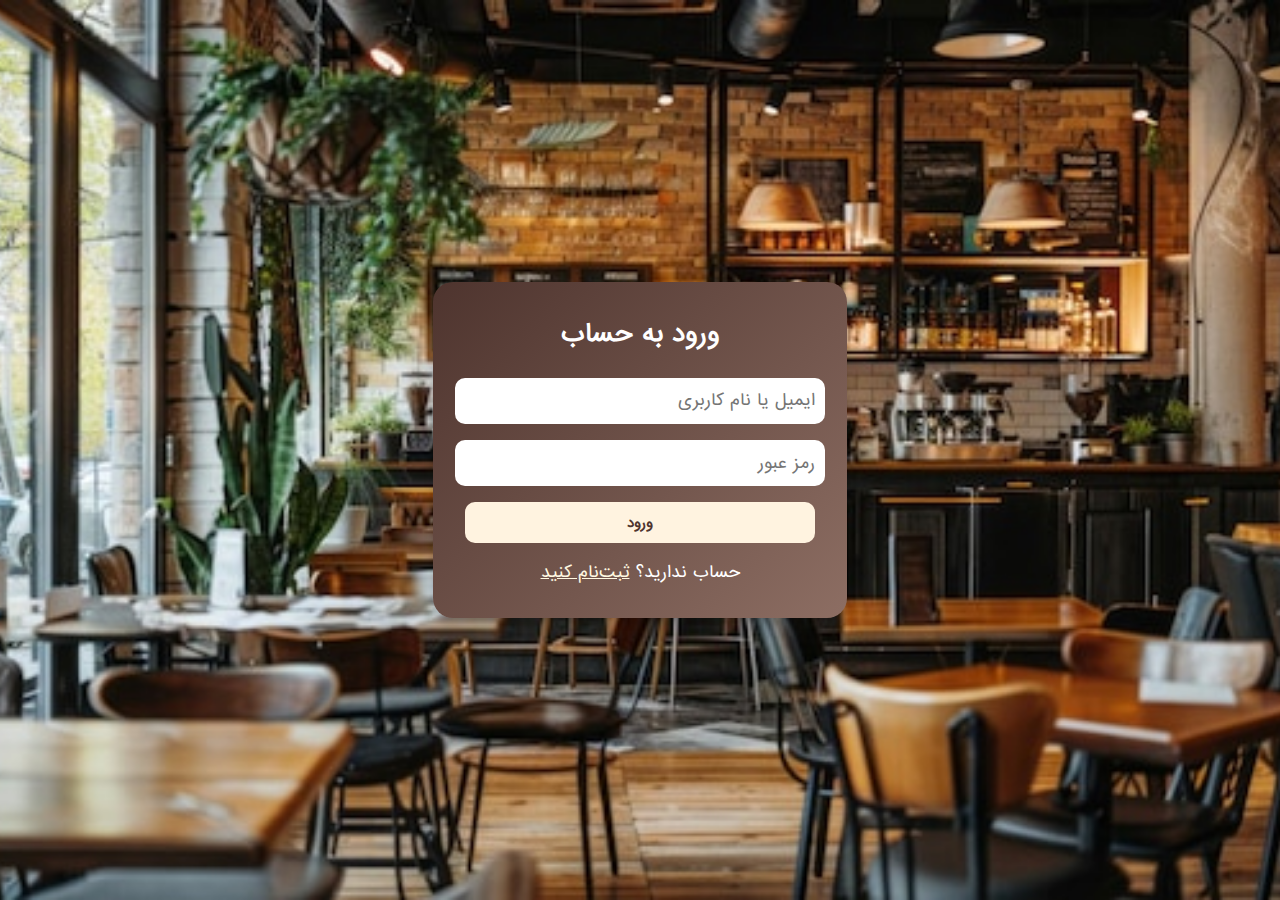
<file: assets/pages/login.html>
<!DOCTYPE html>
<html lang="fa-IR">
<head>
    <meta charset="UTF-8">
    <meta name="viewport" content="width=device-width, initial-scale=1.0">
    <link rel="stylesheet" href="../css/login.css">
    <link rel="icon" type="image/x-icon" href="../img/cafe.png">
    <link rel="stylesheet" href="https://cdnjs.cloudflare.com/ajax/libs/font-awesome/6.5.0/css/all.min.css">
    <title>ورود</title>
</head>
<body dir="rtl">
  <div class="auth-box">
    <h2>ورود به حساب</h2>
    <input id="username" type="text" placeholder="ایمیل یا نام کاربری" />
    <input id="password" type="password" placeholder="رمز عبور" />
    <button type="button" id="login" onclick="login()">ورود</button>
    <p>حساب ندارید؟ <a href="./signup.html">ثبت‌نام کنید</a></p>
  </div>  
</body>
    <script src="../js/login.js"></script>
</html>
</file>
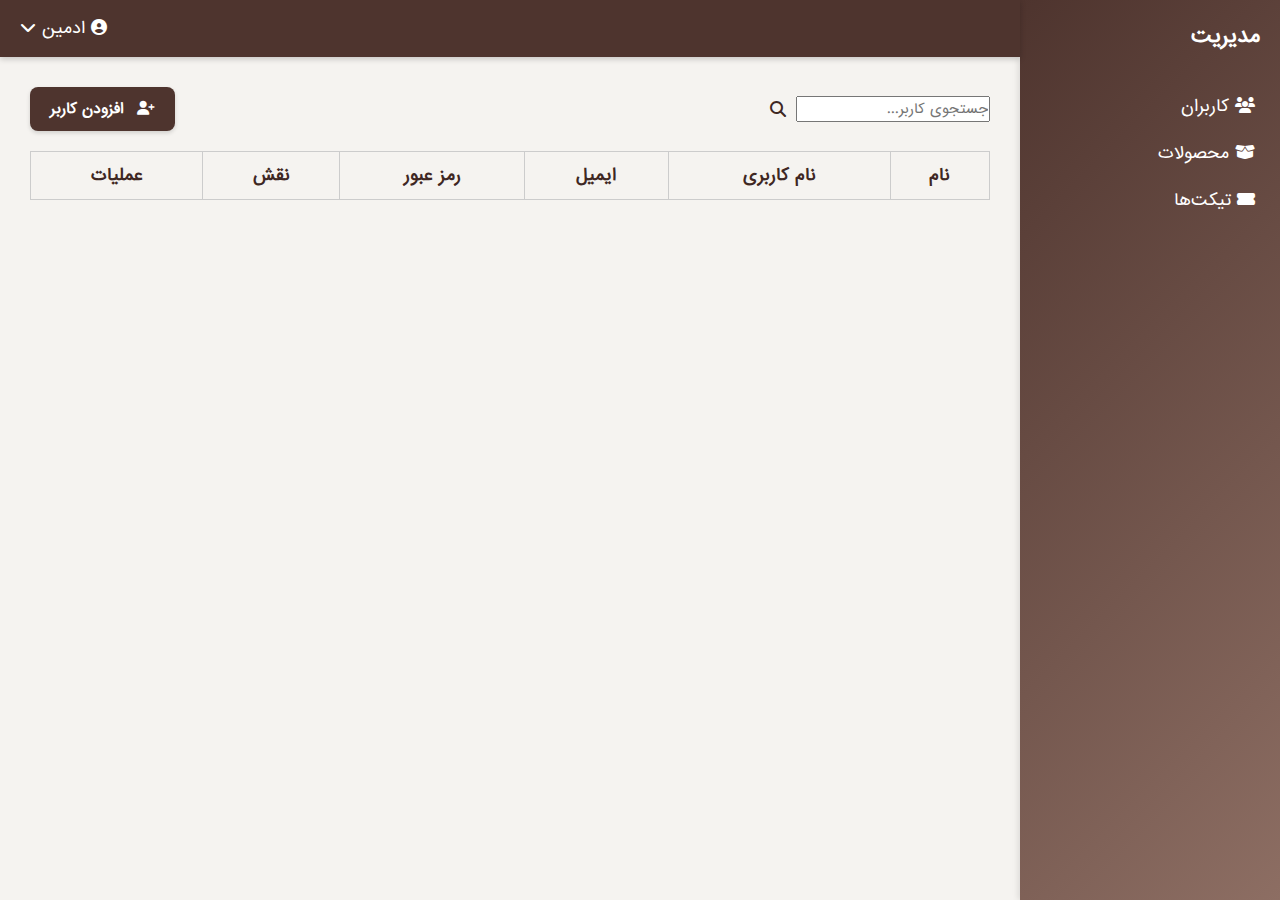
<file: assets/pages/panelAdmin.html>
<!DOCTYPE html>
<html lang="fa-IR">
<head>
    <meta charset="UTF-8">
    <meta name="viewport" content="width=device-width, initial-scale=1.0">
    <link rel="stylesheet" href="../css/panelAdmin.css">
    <link rel="icon" type="image/x-icon" href="../img/cafe.png">
    <link rel="stylesheet" href="https://cdnjs.cloudflare.com/ajax/libs/font-awesome/6.5.0/css/all.min.css">
    <title>پنل ادمین</title>
</head>
<body>
      <div class="admin-panel">
    <!-- Sidebar -->
    <aside class="sidebar">
      <div class="sidebar-title">مدیریت</div>
      <ul class="menu">
        <li class="clickableUsers"><i class="fas fa-users"></i> کاربران</li>
        <li class="clickableProducts"><i class="fas fa-box-open"></i> محصولات</li>
        <li class="clickableTikets"><i class="fas fa-ticket-alt"></i> تیکت‌ها</li>
      </ul>
    </aside>

    <!-- Main Content -->
    <div class="main-content">
      <!-- Header -->
      <header class="admin-header">
        <div class="admin-name-wrapper">
          <div class="admin-name" onclick="toggleDropdown()">
            <i class="fas fa-user-circle"></i> ادمین
            <i class="fas fa-chevron-down"></i>
          </div>
          <ul class="dropdown" id="adminDropdown">
            <li><i class="fas fa-user"></i> پروفایل کاربری</li>
            <li><i class="fas fa-sign-out-alt"></i> خروج</li>
          </ul>
        </div>
      </header>

      <!-- Main body -->
      <div class="dashboard-body">
        <div class="welcome">
            <!-- <h2>به پنل مدیریت خوش آمدید</h2>
            <p>لطفاً از منو سمت راست گزینه مورد نظر را انتخاب کنید.</p> -->
        </div>
        <div class="Users">
          <!-- User Management Section in .Users div -->
          <div class="usersHeader">
            <!-- Search Input -->
            <div class="search-container">
              <input type="text" id="userSearchInput" placeholder="جستجوی کاربر...">
              <i class="fas fa-search"></i>
            </div>

            <!-- Add User Button -->
            <button id="addUserBtn"><i class="fas fa-user-plus"></i> افزودن کاربر</button>
          </div>

          <!-- User Table -->
          <table id="userTable">
            <thead>
              <tr>
                <th>نام</th>
                <th>نام کاربری</th>
                <th>ایمیل</th>
                <th>رمز عبور</th>
                <th>نقش</th>
                <th>عملیات</th>
              </tr>
            </thead>
            <tbody></tbody>
          </table>

          <!-- Edit/Add User Form -->
          <div class="userFormContainer" style="display:none;">
            <h3 id="formTitle">افزودن/ویرایش کاربر</h3>
            <form id="userForm">
              <input type="text" id="name" placeholder="نام" required>
              <input type="text" id="username" placeholder="نام کاربری" required>
              <input type="email" id="email" placeholder="ایمیل" required>
              <input type="text" id="password" placeholder="رمز عبور" required>
              <select id="role">
                <option value="0">مدیر</option>
                <option value="1">کاربر</option>
              </select>
              <button type="submit">ذخیره</button>
            </form>
          </div>
        </div>
        <div class="Products"></div>
        <div class="Tikets"></div>
      </div>
    </div>
  </div>

</body>
<script src="../js/panelAdmin.js"></script>
</html>
</file>
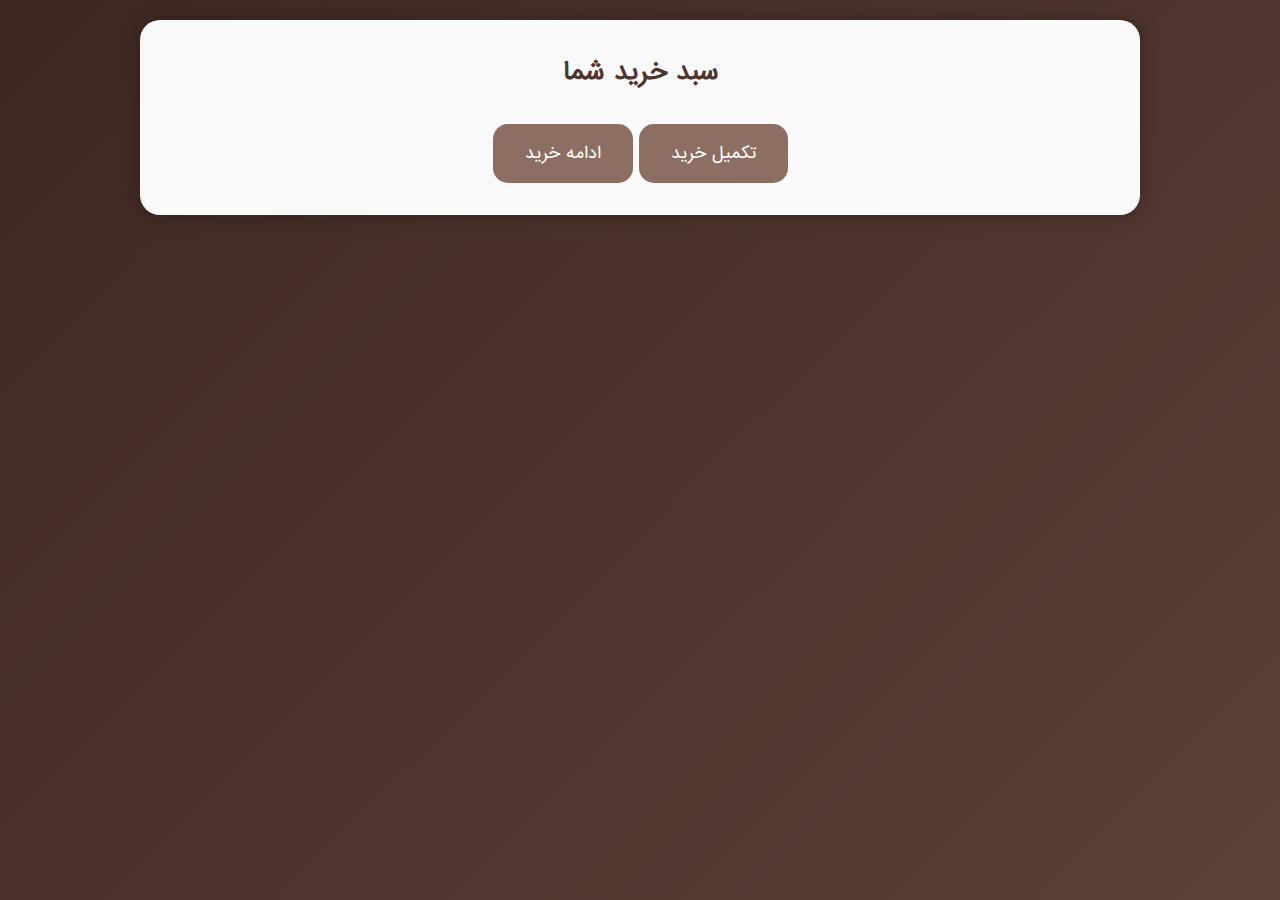
<file: assets/pages/shoppingCart.html>
<!DOCTYPE html>
<html lang="fa_IR">
<head>
    <meta charset="UTF-8">
    <meta name="viewport" content="width=device-width, initial-scale=1.0">
    <link rel="icon" type="image/x-icon" href="../img/cafe.png">
    <link rel="stylesheet" href="../css/shoppingCart.css">
    <link rel="stylesheet" href="https://cdnjs.cloudflare.com/ajax/libs/font-awesome/6.5.0/css/all.min.css">
    <title>سبد خرید</title>
</head>
<body dir="rtl">
   <div class="cart-container">
    <h2>سبد خرید شما</h2>

    <div class="cart-items"></div>

    <div class="cart-summary">
      <h3 id="total"></h3>
      <button class="checkout-btn">تکمیل خرید</button>
      <button class="home-btn">ادامه خرید</button>
    </div>
  </div>
</body>
    <script src="../js/shoppingCart.js"></script>
</html>
</file>
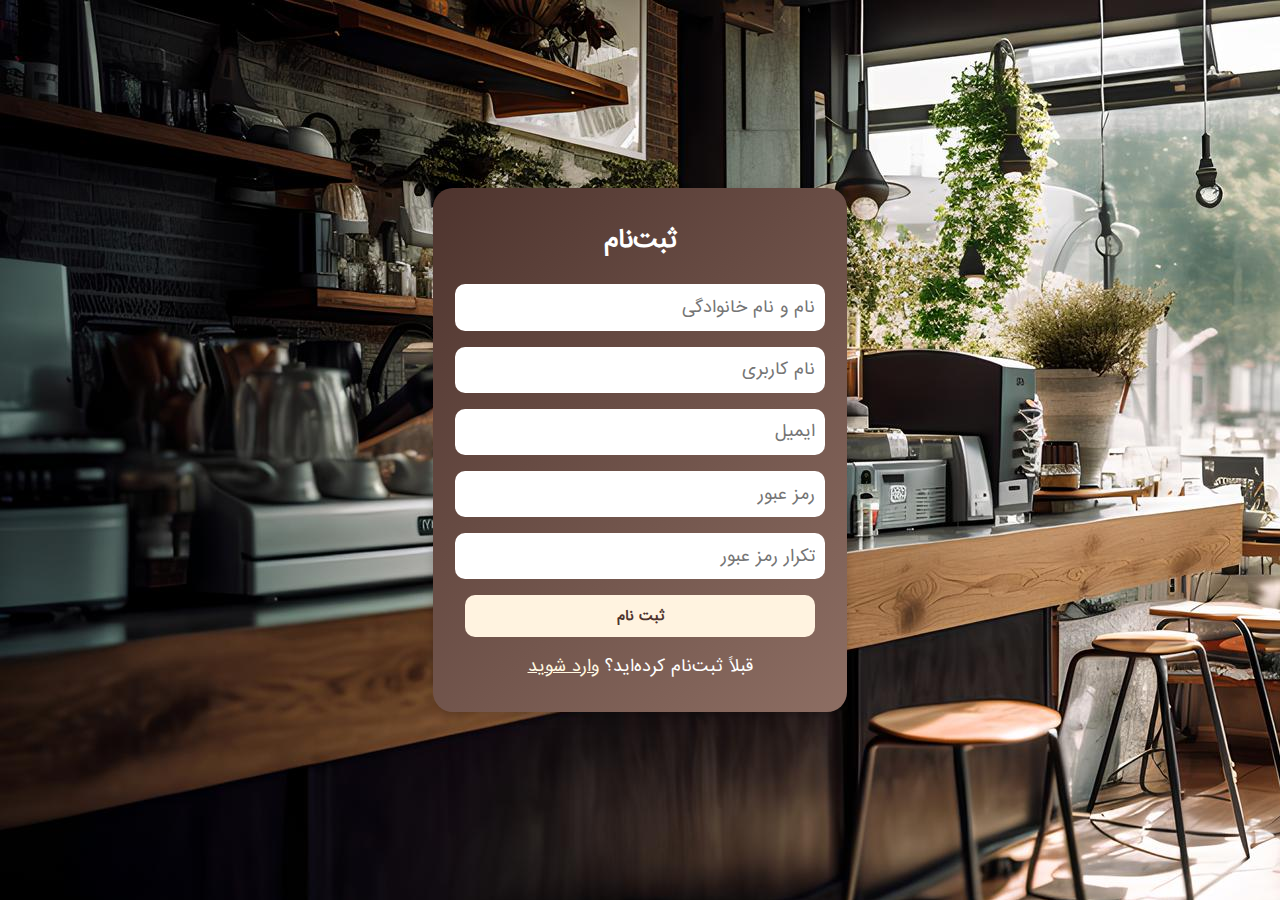
<file: assets/pages/signup.html>
<!DOCTYPE html>
<html lang="fa-IR">
<head>
    <meta charset="UTF-8">
    <meta name="viewport" content="width=device-width, initial-scale=1.0">
    <link rel="stylesheet" href="../css/signup.css">
    <link rel="icon" type="image/x-icon" href="../img/cafe.png">
    <link rel="stylesheet" href="https://cdnjs.cloudflare.com/ajax/libs/font-awesome/6.5.0/css/all.min.css">
    <title>ثبت نام</title>
</head>
<body dir="rtl" background="../img/signup.jpg">
    <div class="auth-box">
    <h2>ثبت‌نام</h2>
        <form id="signupForm">
            <input type="text" name="fullName" placeholder="نام و نام خانوادگی" required />
            <input type="text" name="userName" placeholder="نام کاربری" required />
            <input type="email" name="email" placeholder="ایمیل" required />
            <input type="password" name="password" placeholder="رمز عبور" required />
            <input type="password" name="confirmPassword" placeholder="تکرار رمز عبور" required />
            <button type="submit">ثبت نام</button>
        </form>
    <p>قبلاً ثبت‌نام کرده‌اید؟ <a href="./login.html">وارد شوید</a></p>
  </div>
</body>
    <script src="../js/signup.js"></script>
</html>
</file>
<file: assets/css/login.css>
@import "../Icon/css/all.css";
@font-face {
    font-family: "iransans";
    src: url("../fonts/IRANSans-web.woff") format("woff");
}
*{
    font-family: "iransans";
    padding: 0;
    margin: 0;
}
  body {
      background-image: url("../img/login.jpg");
      background-repeat: no-repeat;
      background-size: cover;
      background-position: center;
      display: flex;
      justify-content: center;
      align-items: center;
      height: 100vh;
    }
    .auth-box {
      display: flex;
      justify-content: center;
      flex-direction: column;
      align-items: center;
      background: linear-gradient(135deg, #4e342e, #8d6e63);
      color: #fff;
      padding: 2rem;
      border-radius: 20px;
      width: 350px;
      box-shadow: 0 4px 10px rgba(0,0,0,0.2);
    }
    .auth-box h2 {
      margin-bottom: 1.5rem;
      text-align: center;
    }
    .auth-box input {
      width: 100%;
      padding: 0.6rem;
      margin-bottom: 1rem;
      border: none;
      border-radius: 10px;
      font-size: 1rem;
    }
    .auth-box button {
      width: 100%;
      padding: 0.6rem;
      background-color: #fff3e0;
      color: #4e342e;
      font-weight: bold;
      border: none;
      border-radius: 10px;
      cursor: pointer;
      transition: background-color 0.3s;
    }
    .auth-box button:hover {
      background-color: #ffe0b2;
    }
    .auth-box p {
      text-align: center;
      margin-top: 1rem;
    }
    .auth-box a {
      color: #fff8e1;
      text-decoration: underline;
    }
</file>
<file: assets/css/panelAdmin.css>
@import "../Icon/css/all.css";
@font-face {
    font-family: "iransans";
    src: url("../fonts/IRANSans-web.woff") format("woff");
}
*{
    font-family: "iransans";
    padding: 0;
    margin: 0;
}
body {
  font-family: 'iransans', sans-serif;
  margin: 0;
  background-color: #f5f3f0;
  color: #3e2723;
  direction: rtl;
}

.admin-panel {
  display: flex;
  height: 100vh;
}

/* Sidebar */
.sidebar {
  width: 220px;
  background: linear-gradient(135deg, #4e342e, #8d6e63);
  color: white;
  padding: 20px;
  box-shadow: -2px 0 6px rgba(0,0,0,0.1);
}

.sidebar-title {
  font-size: 20px;
  margin-bottom: 30px;
  font-weight: bold;
}

.menu {
  list-style: none;
  padding: 0;
}

.menu li {
  padding: 10px 5px;
  cursor: pointer;
  transition: background 0.3s ease;
}

.menu li:hover {
  background: rgba(255,255,255,0.1);
  border-radius: 8px;
}

/* Main Content */
.main-content {
  flex-grow: 1;
  display: flex;
  flex-direction: column;
}

/* Header */
.admin-header {
  background-color: #4e342e;
  color: white;
  padding: 15px 20px;
  display: flex;
  justify-content: flex-end;
  align-items: center;
  position: relative;
  box-shadow: 0 2px 6px rgba(0,0,0,0.2);
}

.admin-name {
  cursor: pointer;
}
.admin-name-wrapper {
  position: relative;
}

.dropdown {
  position: absolute;
  top: 150%;
  right: -60%;
  background-color: white;
  color: #4e342e;
  border-radius: 6px;
  box-shadow: 0 4px 10px rgba(0,0,0,0.2);
  display: none;
  list-style: none;
  padding: 0;
  width: 150px;
  z-index: 1000;
}


.dropdown li {
  padding: 10px;
  border-bottom: 1px solid #ddd;
  cursor: pointer;
}

.dropdown li:last-child {
  border-bottom: none;
}

.dropdown li:hover {
  background-color: #f0e0d6;
}

.show {
  display: block;
}

/* Main Dashboard Body */
.dashboard-body {
  padding: 30px;
}
  .usersHeader {
    display: flex;
    justify-content: space-between;
    align-items: center;
    margin-bottom: 20px;
  }
  .search-container {
    display: flex;
    align-items: center;
    gap: 10px;
  }
  #userTable {
    width: 100%;
    border-collapse: collapse;
    margin-top: 20px;
  }
  #userTable th, #userTable td {
    padding: 10px;
    border: 1px solid #ccc;
    text-align: center;
  }
  .userFormContainer {
    margin-top: 30px;
    padding: 20px;
    background: #fff;
    border-radius: 8px;
    box-shadow: 0 2px 8px rgba(0,0,0,0.1);
  }
  .userFormContainer input,
  .userFormContainer select {
    display: block;
    margin: 10px 0;
    padding: 8px;
    width: 100%;
  }
  .userFormContainer button {
    padding: 10px;
    background-color: #4e342e;
    color: white;
    border: none;
    cursor: pointer;
    border-radius: 5px;
  }
#addUserBtn {
  background-color: #4e342e; /* رنگ اصلی مطابق سایدبار و هدر */
  color: #fff;
  border: none;
  padding: 10px 20px;
  border-radius: 8px;
  font-size: 14px;
  font-weight: bold;
  cursor: pointer;
  transition: all 0.3s ease;
  box-shadow: 0 2px 4px rgba(0, 0, 0, 0.15);
}

#addUserBtn:hover {
  background-color: #3e2723; /* یک درجه تیره‌تر برای هاور */
  box-shadow: 0 4px 8px rgba(0, 0, 0, 0.2);
  transform: translateY(-1px);
}
#addUserBtn i {
  margin-left: 8px;
}
</file>
<file: assets/css/shoppingCart.css>
@font-face {
      font-family: "iransans";
      src: url("../fonts/IRANSans-web.woff") format("woff");
    }

    * {
      margin: 0;
      padding: 0;
      box-sizing: border-box;
      font-family: "iransans";
    }

    body {
      background: linear-gradient(135deg, #3e2723, #5d4037);
      color: #fff;
      min-height: 100vh;
      padding: 20px;
    }

    .cart-container {
      max-width: 1000px;
      margin: 0 auto;
      background-color: #f9f9f9;
      border-radius: 20px;
      padding: 2rem;
      box-shadow: 0 0 20px rgba(0, 0, 0, 0.3);
      color: #333;
    }

    .cart-container h2 {
      text-align: center;
      margin-bottom: 1.5rem;
      color: #4e342e;
    }

    .cart-item {
      display: flex;
      justify-content: space-between;
      align-items: center;
      border-bottom: 1px solid #ddd;
      padding: 1rem 0;
    }

    .cart-item:last-child {
      border-bottom: none;
    }

    .cart-item img {
      width: 80px;
      height: 80px;
      border-radius: 10px;
      object-fit: cover;
    }

    .item-details {
      flex: 1;
      margin-right: 1rem;
    }

    .item-details h4 {
      margin-bottom: 0.5rem;
      color: #5d4037;
    }

    .item-details p {
      font-size: 0.9rem;
      color: #666;
    }

    .item-actions {
      text-align: center;
    }

    .item-actions button {
      background-color: #6d4c41;
      color: #fff;
      border: none;
      padding: 0.4rem 1rem;
      border-radius: 10px;
      cursor: pointer;
      transition: background 0.3s;
    }

    .item-actions button:hover {
      background-color: #4e342e;
    }

    .cart-summary {
      margin-top: 2rem;
      text-align: center;
    }

    .cart-summary h3 {
      margin-bottom: 1rem;
      color: #4e342e;
    }

    .checkout-btn {
      background-color: #8d6e63;
      color: #fff;
      border: none;
      padding: 1rem 2rem;
      font-size: 1rem;
      border-radius: 15px;
      cursor: pointer;
      transition: background 0.3s;
    }
    .home-btn{
      background-color: #8d6e63;
      color: #fff;
      border: none;
      padding: 1rem 2rem;
      font-size: 1rem;
      border-radius: 15px;
      cursor: pointer;
      transition: background 0.3s;
    }

    .checkout-btn:hover {
      background-color: #6d4c41;
    }
    .home-btn:hover {
      background-color: #6d4c41;
    }
.inline-box{
    display: flex;
    gap: 5px;
    align-items: center;
}
.incdec{
      background-color: #8d6e63;
      color: #fff;
      border: none;
      padding: 2px 5px;
      font-size: 1rem;
      border-radius: 15px;
      cursor: pointer;
      transition: background 0.3s;
}
.incdec:hover{
  background-color: #6d4c41;
}
</file>
<file: assets/css/signup.css>
@import "../Icon/css/all.css";
@font-face {
    font-family: "iransans";
    src: url("../fonts/IRANSans-web.woff") format("woff");
}
*{
    font-family: "iransans";
    padding: 0;
    margin: 0;
}
body {
      background-color: #f5f3f0;
      display: flex;
      justify-content: center;
      align-items: center;
      height: 100vh;
    }
    .auth-box {
      display: flex;
      flex-direction: column;
      justify-content: center;
      align-items: center;
      background: linear-gradient(135deg, #4e342e, #8d6e63);
      color: #fff;
      padding: 2rem;
      border-radius: 20px;
      width: 350px;
      box-shadow: 0 4px 10px rgba(0,0,0,0.2);
    }
    .auth-box h2 {
      margin-bottom: 1.5rem;
      text-align: center;
    }
    .auth-box input {
      width: 100%;
      padding: 0.6rem;
      margin-bottom: 1rem;
      border: none;
      border-radius: 10px;
      font-size: 1rem;
    }
    .auth-box button {
      width: 100%;
      padding: 0.6rem;
      background-color: #fff3e0;
      color: #4e342e;
      font-weight: bold;
      border: none;
      border-radius: 10px;
      cursor: pointer;
      transition: background-color 0.3s;
    }
    .auth-box button:hover {
      background-color: #ffe0b2;
    }
    .auth-box p {
      text-align: center;
      margin-top: 1rem;
    }
    .auth-box a {
      color: #fff8e1;
      text-decoration: underline;
    }
    #signupForm{
        display: flex;
        flex-direction: column;
        justify-content: center;
        align-items: center;
        width: 100%;
    }
   #signupForm input{
        width: 100%;
    }
</file>
